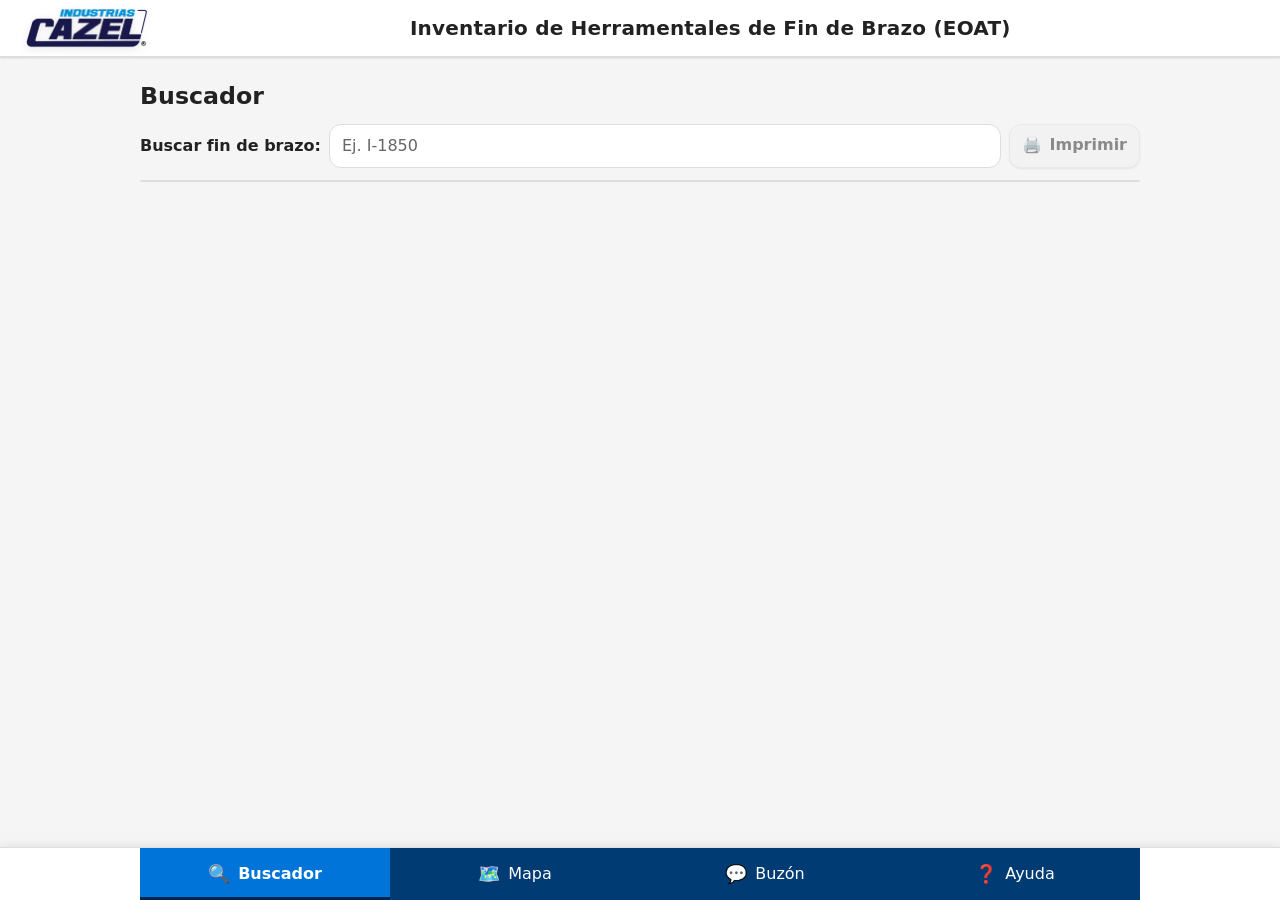
<file: index.html>
<!--
Proyecto: Sistema de Inventario Digital EOAT
Autor:
  Ing. José Antonio Guzmán Trujillo
  Becario de Procesos | Industrias Cazel
  tecnicosprocesos@cazel.mx
  2026
-->

<!doctype html>
<html lang="es-MX">
  <!-- Head -->
  <head>
    <meta charset="UTF-8" />
    <meta
      name="viewport"
      content="width=device-width, initial-scale=1, viewport-fit=cover, interactive-widget=resizes-content"
    />
    <meta
      name="description"
      content="Sistema de búsqueda de herramental fin de brazo para los almacenes de EOAT de Industrias Cazel"
    />
    <!-- Title -->
    <title>Inventario EOAT | Cazel</title>
    <!-- Stylesheet -->
    <link rel="stylesheet" href="./styles.css" />
    <link rel="stylesheet" href="./mapa.css" />
    <!-- Print Sheet-->
    <link rel="stylesheet" href="./print.css" media="print" />
    <!-- Icon -->
    <link rel="icon" href="./assets/MainIcon.ico" type="image/x-icon" />
    <!-- Manifest -->
    <link rel="manifest" href="./manifest.webmanifest" />
    <!-- Theme colors (light/dark) -->
    <meta name="color-scheme" content="light dark" />
  </head>
  <!-- Body -->
  <body>
    <!-- Header -->
    <header class="site-header">
      <!-- Logo -->
      <div id="cazel-logo-wrapper">
        <img
          id="cazel-logo"
          class="logo"
          src="./assets/LogoCazel.webp"
          alt="Logo Industrias Cazel"
          loading="eager"
        />
      </div>
      <!-- Title -->
      <h1 class="site-title">
        Inventario de Herramentales de Fin de Brazo (EOAT)
      </h1>
    </header>
    <!-- Main -->
    <main id="app-content" class="main-content" tabindex="-1">
      <noscript class="no-js-warning">
        <div role="alert">
          Esta aplicación requiere JavaScript para funcionar. Por favor,
          habilítalo en tu navegador.
        </div>
      </noscript>
      <!-- Screen 1: Search Screen -->
      <section id="search-screen" class="screen">
        <h2>Buscador</h2>
        <div class="controls-container">
          <label for="eoat-search">Buscar fin de brazo:</label>
          <input
            type="search"
            id="eoat-search"
            placeholder="Ej. I-1850"
            autocomplete="off"
            enterkeyhint="search"
            spellcheck="false"
          />
          <button type="button" id="print-btn" class="btn btn--secondary" disabled>
            <span class="icon">🖨️</span>
            <span><strong>Imprimir</strong></span>
          </button>
        </div>
        <span id="results-counter" aria-live="polite"> </span>
        <div
          id="results-table-container"
          role="region"
          aria-label="Resultados del buscador"
          tabindex="0"
        >
          <table id="results-table" class="hidden">
            <thead>
              <tr>
                <th scope="col" class="column">Fin De Brazo</th>
                <th scope="col" class="column">Nave</th>
                <th scope="col" class="column">Columna</th>
                <th scope="col" class="column">Fila</th>
                <th scope="col" class="column">Info</th>
              </tr>
            </thead>
            <tbody></tbody>
          </table>
        </div>
      </section>
      <!-- Screen 2: Interactive EOAT map, mobile-first -->
      <section id="map-screen" class="screen hidden eoat-map" aria-label="Mapa de almacenes">
        <div class="map-tabs" role="group" aria-label="Almacenes">
          <button type="button" class="btn btn--secondary" data-map-warehouse="almacen-n1" aria-pressed="true">Nave 1</button>
          <button type="button" class="btn btn--secondary" data-map-warehouse="almacen-n23" aria-pressed="false">Naves 2 y 3</button>
        </div>
        <p id="eoat-map-status" class="map-status hidden" role="status" aria-live="polite"></p>
        <p id="eoat-map-error" class="map-error hidden" role="alert"></p>
        <div id="eoat-map-panel" class="map-canvas" aria-busy="true">
          <div id="eoat-map-viewport" class="map-viewport" role="region" tabindex="0"
               aria-label="Mapa interactivo: toca un rack, desliza para mover y pellizca para ampliar">
            <svg id="eoat-map-svg" xmlns="http://www.w3.org/2000/svg"
                 role="group" aria-labelledby="eoat-map-svg-title eoat-map-svg-desc"
                 preserveAspectRatio="xMidYMid meet"></svg>
          </div>
        </div>
      </section>
      <!-- Screen 3: Inbox screen -->
      <section id="inbox-screen" class="screen hidden">
        <h2>Buzón</h2>
        <p>
          Utiliza este formulario para reportar problemas, sugerencias o
          informar si un fin de brazo (EOAT) no aparece en el sistema.
        </p>
        <div id="inbox-form-container">
          <form id="inbox-form">
            <label for="tipo">Tipo de mensaje:</label>
            <select id="tipo" name="Tipo" required>
              <option value="Queja">Queja</option>
              <option value="Sugerencia">Sugerencia</option>
              <option value="EOAT no registrado">EOAT no registrado</option>
            </select>
            <label for="eoat-numero">Fin de brazo (si aplica):</label>
            <input
              type="text"
              id="eoat-numero"
              name="EOAT"
              placeholder="Ej. I-1850"
              autocomplete="off"
              spellcheck="false"
            />
            <label for="mensaje">Mensaje:</label>
            <textarea
              id="mensaje"
              name="Mensaje"
              rows="4"
              placeholder="Describe el problema o sugerencia"
            ></textarea>
            <button type="submit" class="btn btn--secondary">
              <span class="icon">📧</span>
              <span><strong>Enviar</strong></span>
            </button>
          </form>
        </div>
      </section>
      <!-- Screen 4: Help screen -->
      <section id="help-screen" class="screen hidden">
        <h2>Ayuda</h2>
        <details>
          <summary>¿Cómo se usa el buscador?</summary>
          <p>
            Escribe el número del fin de brazo (EOAT) en el campo de búsqueda
            (por ejemplo, "I-1850"). Los resultados aparecerán automáticamente
            en la tabla. Después, puedes dar click en el botón de info para ver
            más detalles del fin de brazo.
          </p>
        </details>
        <details>
          <summary>¿Qué información muestra el buscador?</summary>
          <p>
            El buscador muestra la ubicación del fin de brazo en el almacén.
          </p>
          <ul>
            <li>
              <strong>Nave:</strong> Nave donde usualmente se utiliza el fin de
              brazo.
            </li>
            <li>
              <strong>Columna:</strong> Columna del rack donde está almacenado.
            </li>
            <li>
              <strong>Fila:</strong> Nivel del rack donde está colocado. La
              <strong>fila 1</strong> corresponde al nivel de hasta
              <strong>arriba</strong> del rack. Las filas continúan en orden
              descendente.
            </li>
          </ul>
        </details>
        <details>
          <summary>
            ¿Qué hacer si un fin de brazo no aparece en el buscador?
          </summary>
          <p>
            Primero verifica que el número de molde esté escrito correctamente.
            Por ejemplo: <strong>"I-1850"</strong>.
          </p>
          <p>
            Si el EOAT no aparece en el sistema, utiliza la sección
            <strong>Buzón</strong> para reportarlo y que pueda agregarse a la
            base de datos.
          </p>
        </details>
        <details>
          <summary>
            ¿Qué hacer si el fin de brazo no está en el rack indicado?
          </summary>
          <p>Es posible que el EOAT esté montado en una máquina.</p>
          <p>
            Por favor recuerda
            <strong>colocar los fines de brazo en su lugar</strong>
            correspondiente en el rack al terminar de utilizarlos.
          </p>
        </details>
        <details>
          <summary>¿Por qué no aparece la foto del fin de brazo?</summary>
          <p>
            No todos los fines de brazo cuentan con fotografía en la base de
            datos. Las fotos se irán agregando progresivamente.
          </p>
        </details>
        <details>
          <summary>¿Cómo usar el buzón?</summary>
          <p>En la sección <strong>Buzón</strong> puedes enviar:</p>
          <ul>
            <li>Quejas</li>
            <li>Sugerencias</li>
            <li>Reportes de EOAT que no estén en la base de datos</li>
          </ul>
          <p>
            Solo llena el formulario y presiona <strong>Enviar</strong>. El
            mensaje será enviado al correo del área responsable.
          </p>
          <p>
            <em
              >*Asegúrate de configurar tu correo en tu celular para que se abra
              automáticamente al enviar el formulario.</em
            >
          </p>
        </details>
        <p>
          Para más información, contacta a
          <strong>
            <a href="mailto:tecnicosprocesos@cazel.mx"
              >Ing. José Guzmán | Becario de Procesos</a
            ></strong
          >
        </p>
        <p class="admin-update-link">
          <a href="./admin.html">⚙️ Actualizar la base de datos</a>
        </p>
      </section>
    </main>
    <!-- Details Popup-->
    <section
      id="details-popup"
      class="popup hidden"
      role="dialog"
      aria-modal="true"
      aria-label="Detalles del fin de brazo"
    >
      <div class="popup-panel">
        <div id="popup-content"></div>
        <button type="button" id="close-popup-btn" class="btn btn--secondary">
          <span class="icon">❌</span>
          <span><strong>Cerrar</strong></span>
        </button>
      </div>
    </section>
    <!-- Rack detail popup. EOAT individual details still use #details-popup. -->
    <section id="eoat-rack-popup" class="map-popup hidden" role="dialog" aria-modal="true"
             aria-labelledby="eoat-rack-title" tabindex="-1">
      <div class="map-popup-panel">
        <header class="map-popup-header">
          <h2 id="eoat-rack-title">Columna</h2>
          <button type="button" id="eoat-rack-close" class="map-popup-close" aria-label="Cerrar detalle">&#215;</button>
        </header>
        <div id="eoat-rack-levels" class="map-popup-content"></div>
      </div>
    </section>
    <!-- Footer -->
    <footer class="site-footer">
      <!-- Main Navigation -->
      <nav class="navbar" aria-label="Navegación principal">
        <button type="button" id="search-screen-btn" class="btn btn--primary active">
          <span class="icon nav-icon">🔍</span>
          <span>Buscador</span>
        </button>
        <button type="button" id="map-screen-btn" class="btn btn--primary">
          <span class="icon nav-icon">🗺️</span>
          <span>Mapa</span>
        </button>
        <button type="button" id="inbox-screen-btn" class="btn btn--primary">
          <span class="icon nav-icon">💬</span>
          <span>Buzón</span>
        </button>
        <button type="button" id="help-screen-btn" class="btn btn--primary">
          <span class="icon nav-icon">❓</span>
          <span>Ayuda</span>
        </button>
      </nav>
    </footer>
    <!-- Scripts -->
    <script src="./mapa-config.js" defer></script>
    <script src="./mapa-model.js" defer></script>
    <script src="./mapa.js" defer></script>
    <script src="main.js" defer></script>
  </body>
</html>
</file>
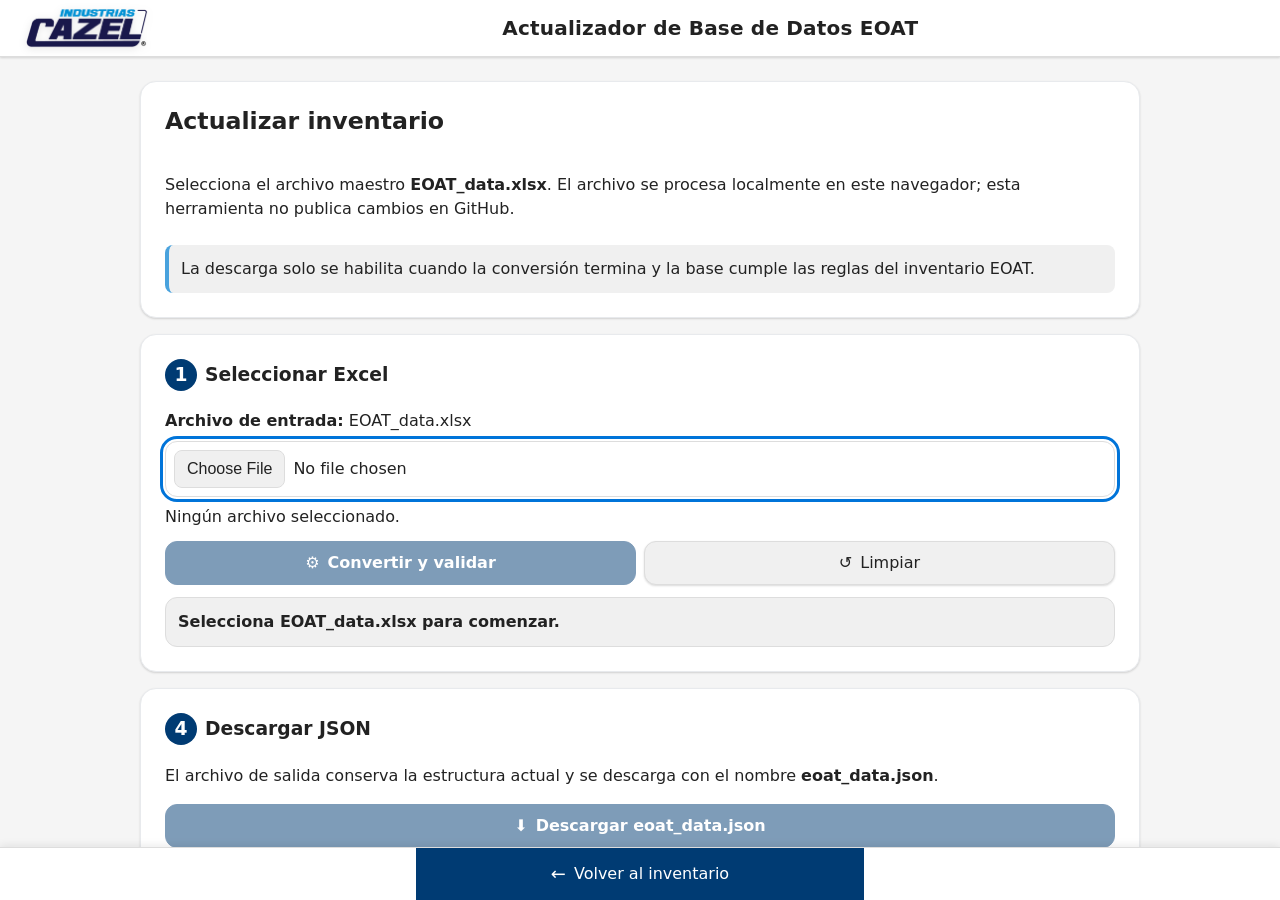
<file: admin.html>
<!doctype html>
<html lang="es-MX">
  <head>
    <meta charset="UTF-8" />
    <meta
      name="viewport"
      content="width=device-width, initial-scale=1, viewport-fit=cover, interactive-widget=resizes-content"
    />
    <meta
      name="description"
      content="Actualizador local de la base de datos del inventario EOAT de Industrias Cazel"
    />
    <title>Actualizar Base EOAT | Cazel</title>
    <link rel="stylesheet" href="./styles.css" />
    <link rel="stylesheet" href="./admin.css" />
    <link rel="icon" href="./assets/MainIcon.ico" type="image/x-icon" />
    <meta name="color-scheme" content="light dark" />
  </head>
  <body>
    <header class="site-header">
      <div id="cazel-logo-wrapper">
        <img
          id="cazel-logo"
          class="logo"
          src="./assets/LogoCazel.webp"
          alt="Logo Industrias Cazel"
          loading="eager"
        />
      </div>
      <h1 class="site-title">Actualizador de Base de Datos EOAT</h1>
    </header>

    <main id="admin-content" class="main-content" tabindex="-1">
      <noscript class="no-js-warning">
        <div role="alert">
          Esta herramienta requiere JavaScript para leer el Excel y generar el JSON.
        </div>
      </noscript>

      <section class="screen admin-screen" aria-labelledby="admin-title">
        <div class="admin-card admin-intro">
          <h2 id="admin-title">Actualizar inventario</h2>
          <p>
            Selecciona el archivo maestro <strong>EOAT_data.xlsx</strong>. El archivo se procesa
            localmente en este navegador; esta herramienta no publica cambios en GitHub.
          </p>
          <p class="admin-note">
            La descarga solo se habilita cuando la conversión termina y la base cumple las
            reglas del inventario EOAT.
          </p>
        </div>

        <section class="admin-card" aria-labelledby="select-title">
          <h3 id="select-title"><span class="admin-step-label">1</span>Seleccionar Excel</h3>
          <div class="file-picker">
            <label for="excel-file"><strong>Archivo de entrada:</strong> EOAT_data.xlsx</label>
            <input
              id="excel-file"
              type="file"
              accept=".xlsx,application/vnd.openxmlformats-officedocument.spreadsheetml.sheet"
            />
            <span id="file-summary">Ningún archivo seleccionado.</span>
          </div>
          <div class="admin-actions">
            <button id="convert-btn" type="button" class="btn btn--primary" disabled>
              <span aria-hidden="true">⚙️</span>
              <span><strong>Convertir y validar</strong></span>
            </button>
            <button id="reset-btn" type="button" class="btn btn--secondary">
              <span aria-hidden="true">↺</span>
              <span>Limpiar</span>
            </button>
          </div>
          <div
            id="admin-status"
            class="admin-status"
            role="status"
            aria-live="polite"
            aria-atomic="true"
          >
            Selecciona EOAT_data.xlsx para comenzar.
          </div>
        </section>

        <section id="validation-card" class="admin-card hidden" aria-labelledby="validation-title">
          <h3 id="validation-title"><span class="admin-step-label">2</span>Validación</h3>
          <div id="validation-summary"></div>
          <details id="validation-details" class="admin-details hidden">
            <summary>Ver incidencias</summary>
            <ul id="validation-list" class="validation-list"></ul>
          </details>
        </section>

        <section id="comparison-card" class="admin-card hidden" aria-labelledby="comparison-title">
          <h3 id="comparison-title"><span class="admin-step-label">3</span>Comparación con la base actual</h3>
          <p id="comparison-note"></p>
          <div class="admin-grid" aria-label="Resumen de cambios">
            <div class="admin-metric admin-metric--new">
              <strong id="metric-new">0</strong>
              <span>Nuevos</span>
            </div>
            <div class="admin-metric admin-metric--modified">
              <strong id="metric-modified">0</strong>
              <span>Modificados</span>
            </div>
            <div class="admin-metric admin-metric--removed">
              <strong id="metric-removed">0</strong>
              <span>Eliminados</span>
            </div>
            <div class="admin-metric admin-metric--same">
              <strong id="metric-same">0</strong>
              <span>Sin cambios</span>
            </div>
          </div>
          <details id="changes-details" class="admin-details hidden">
            <summary>Ver detalle de cambios</summary>
            <div class="admin-table-wrap">
              <table class="admin-table">
                <thead>
                  <tr>
                    <th scope="col">Tipo</th>
                    <th scope="col">EOAT / espacio</th>
                    <th scope="col">Detalle</th>
                  </tr>
                </thead>
                <tbody id="changes-body"></tbody>
              </table>
            </div>
          </details>
        </section>

        <section id="download-card" class="admin-card" aria-labelledby="download-title">
          <h3 id="download-title"><span class="admin-step-label">4</span>Descargar JSON</h3>
          <p>
            El archivo de salida conserva la estructura actual y se descarga con el nombre
            <strong>eoat_data.json</strong>.
          </p>
          <div class="admin-actions">
            <button id="download-btn" type="button" class="btn btn--primary" disabled>
              <span aria-hidden="true">⬇️</span>
              <span><strong>Descargar eoat_data.json</strong></span>
            </button>
          </div>
          <p class="admin-download-note">
            Después de descargarlo, reemplaza manualmente <strong>data/eoat_data.json</strong>
            en tu copia local o en el repositorio de GitHub. Esta página no escribe en GitHub.
          </p>
        </section>
      </section>
    </main>

    <footer class="site-footer admin-footer">
      <nav class="navbar" aria-label="Navegación administrativa">
        <a class="btn btn--primary" href="./index.html">
          <span class="icon nav-icon" aria-hidden="true">←</span>
          <span>Volver al inventario</span>
        </a>
      </nav>
    </footer>

    <script src="./assets/vendor/jszip.min.js"></script>
    <script src="./eoat-xlsx-reader.js"></script>
    <script src="./eoat-converter.js"></script>
    <script src="./eoat-validator.js"></script>
    <script src="./admin.js" defer></script>
  </body>
</html>
</file>
<file: styles.css>
/*
Proyecto: Sistema de Inventario Digital EOAT
Autor:
    Ing. José Antonio Guzmán Trujillo
    Becario de Procesos | Industrias Cazel
    tecnicosprocesos@cazel.mx
    2026
*/

/* VARIABLES DE DISENO */

:root {
  /* Type scale */

  --fs-200: 0.75rem;
  --fs-300: 0.875rem;
  --fs-400: 1rem;
  --fs-500: 1.125rem;
  --fs-600: 1.25rem;
  --fs-700: 1.5rem;
  --fs-800: 2rem;
  --fs-900: 2.5rem;

  /* Spacing scale */

  --space-1: 4px;
  --space-2: 8px;
  --space-3: 12px;
  --space-4: 16px;
  --space-5: 20px;
  --space-6: 24px;
  --space-8: 32px;
  --space-10: 40px;
  --space-12: 48px;
  --space-16: 64px;

  /* Radii */

  --radius-sm: 8px;
  --radius: 12px;
  --radius-lg: 16px;
  --radius-xl: 20px;

  /* Shadows */

  --shadow-sm: 0 1px 3px rgba(0, 0, 0, 0.05), 0 1px 2px rgba(0, 0, 0, 0.1);

  --shadow: 0 4px 6px rgba(0, 0, 0, 0.05), 0 10px 15px rgba(0, 0, 0, 0.1);

  --shadow-lg: 0 10px 25px rgba(0, 0, 0, 0.1), 0 20px 40px rgba(0, 0, 0, 0.06);

  --shadow-xl: 0 25px 50px rgba(0, 0, 0, 0.15);

  /* Borders */

  --border-0: 0.5px solid var(--color-border);
  --border-1: 1px solid var(--color-border);
  --border-2: 2px solid var(--color-border);
  --border-3: 3px solid var(--color-border);

  /* Colors */

  --color-primary: #003b73;
  --color-primary-light: #0059b3;
  --color-primary-dark: #00264d;

  --color-accent: #0074d9;
  --color-accent-light: #3399ff;
  --color-accent-dark: #1976d2;

  --color-bg: #f5f5f5;
  --color-surface: #ffffff;
  --color-surface-muted: #f0f0f0;
  --color-surface-hover: #e8eaed;

  --color-text: #222222;
  --color-text-muted: #666666;
  --color-text-inverse: #ffffff;

  --color-border: #dddddd;
  --color-border-light: #e8eaed;

  --color-success: #2ecc71;
  --color-warning: #f39c12;
  --color-danger: #c0392b;
  --color-info: #49a2dd;

  /* Transitions */
  --transition-fast: 150ms cubic-bezier(0.4, 0, 0.2, 1);
  --transition-base: 250ms cubic-bezier(0.4, 0, 0.2, 1);
  --transition-slow: 350ms cubic-bezier(0.4, 0, 0.2, 1);

  /* Layout: no depende de una altura estimada del footer. */
  --content-max-width: 1000px;
  --page-padding: clamp(12px, 2.5vw, 24px);
}


/* =================================================
   1. BASE Y ESTRUCTURA DE LA APLICACION
   ================================================= */

*,
*::before,
*::after {
  box-sizing: border-box;
}

html {
  height: 100%;
  overflow: hidden;
  -webkit-text-size-adjust: 100%;
  text-size-adjust: 100%;
}

body {
  margin: 0;
  width: 100%;
  min-width: 0;
  height: 100vh;
  height: var(--app-height, 100dvh);
  display: grid;
  grid-template-columns: minmax(0, 1fr);
  grid-template-rows: auto minmax(0, 1fr) auto;
  overflow: hidden;
  font-family: "Inter", system-ui, -apple-system, "Segoe UI", Roboto, Arial, sans-serif;
  line-height: 1.5;
  background: var(--color-bg);
  color: var(--color-text);
  -webkit-font-smoothing: antialiased;
  -moz-osx-font-smoothing: grayscale;
}

button,
input,
select,
textarea {
  font: inherit;
  color: inherit;
}

button {
  cursor: pointer;
}

img {
  display: block;
  max-width: 100%;
  height: auto;
}

/* Header y footer son filas propias: solo main tiene scroll vertical. */
.site-header {
  display: flex;
  align-items: center;
  gap: clamp(8px, 2vw, 16px);
  min-width: 0;
  padding: var(--space-2) var(--page-padding);
  padding-top: calc(var(--space-2) + env(safe-area-inset-top, 0px));
  padding-right: max(var(--page-padding), env(safe-area-inset-right, 0px));
  padding-left: max(var(--page-padding), env(safe-area-inset-left, 0px));
  background: var(--color-surface);
  border-bottom: var(--border-1);
  box-shadow: var(--shadow-sm);
  position: relative;
  z-index: 10;
}

.site-title {
  flex: 1;
  min-width: 0;
  margin: 0;
  font-size: clamp(1rem, 0.75rem + 1vw, 1.25rem);
  line-height: 1.3;
  text-align: center;
  letter-spacing: 0.2px;
  overflow-wrap: anywhere;
}

#cazel-logo-wrapper {
  flex: 0 0 auto;
  display: flex;
  align-items: center;
  justify-content: center;
  max-width: 28%;
}

.logo {
  width: auto;
  max-height: 40px;
  object-fit: contain;
  filter: drop-shadow(0 2px 4px rgba(0, 0, 0, 0.1));
}

.main-content {
  min-height: 0;
  min-width: 0;
  width: 100%;
  overflow-y: auto;
  overflow-x: hidden;
  overscroll-behavior-y: contain;
  -webkit-overflow-scrolling: touch;
  padding: var(--page-padding);
  padding-right: max(var(--page-padding), env(safe-area-inset-right, 0px));
  padding-left: max(var(--page-padding), env(safe-area-inset-left, 0px));
  scroll-padding-block: var(--space-4);
}

.screen {
  display: block;
  width: 100%;
  max-width: var(--content-max-width);
  min-width: 0;
  margin-inline: auto;
  animation: screenIn var(--transition-fast);
}

.screen h2 {
  margin: 0 0 var(--space-3);
  font-size: clamp(1.125rem, 1rem + 0.6vw, 1.5rem);
  line-height: 1.3;
}

@keyframes screenIn {
  from { opacity: 0; }
  to { opacity: 1; }
}

/* =================================================
   2. CONTROLES Y BOTONES
   ================================================= */

.controls-container {
  display: flex;
  flex-wrap: wrap;
  align-items: center;
  gap: var(--space-2);
  margin-bottom: var(--space-3);
}

.controls-container > label {
  flex: 1 0 100%;
  font-size: var(--fs-300);
  font-weight: 600;
}

#eoat-search {
  flex: 1 1 10rem;
  width: 100%;
  min-width: 0;
  min-height: 44px;
  padding: var(--space-2) var(--space-3);
  /* 1rem tambien evita el zoom automatico habitual al enfocar en iOS. */
  font-size: var(--fs-400);
  border-radius: var(--radius);
  border: var(--border-1);
  background: var(--color-surface);
  transition: border-color var(--transition-fast), box-shadow var(--transition-fast);
}

#eoat-search:focus {
  border-color: var(--color-accent);
  box-shadow: 0 0 0 3px rgba(33, 150, 243, 0.15);
}

#eoat-search::placeholder,
#inbox-form input::placeholder,
#inbox-form textarea::placeholder {
  color: var(--color-text-muted);
  opacity: 1;
}

.btn {
  display: inline-flex;
  align-items: center;
  justify-content: center;
  gap: var(--space-2);
  min-height: 44px;
  min-width: 0;
  padding: var(--space-2) var(--space-3);
  border: 1px solid transparent;
  border-radius: var(--radius);
  font-size: var(--fs-400);
  line-height: 1.3;
  text-align: center;
  touch-action: manipulation;
  transition: background-color var(--transition-fast), border-color var(--transition-fast);
}

#print-btn {
  flex: 0 0 auto;
}

.btn--primary {
  background: var(--color-primary);
  color: var(--color-text-inverse);
}

.btn--secondary {
  background: var(--color-surface-muted);
  color: var(--color-text);
  border: var(--border-1);
  box-shadow: var(--shadow-sm);
}

.btn:disabled {
  opacity: 0.5;
  cursor: not-allowed;
}

:where(button, input, select, textarea, summary, a, [tabindex]):focus-visible {
  outline: 3px solid var(--color-accent);
  outline-offset: 2px;
}

.info-btn {
  display: inline-flex;
  align-items: center;
  justify-content: center;
  min-width: 40px;
  min-height: 40px;
  padding: var(--space-1);
  border: 0;
  border-radius: var(--radius-sm);
  background: linear-gradient(135deg, var(--color-info), var(--color-accent));
  color: var(--color-text-inverse);
  box-shadow: var(--shadow-sm);
  touch-action: manipulation;
}

/* =================================================
   3. RESULTADOS: SIN LIMITES DE ALTURA CALCULADOS
   ================================================= */

#results-counter {
  display: block;
  margin-bottom: var(--space-3);
  font-weight: 700;
}

#results-counter:empty {
  margin: 0;
}

#results-table-container {
  width: 100%;
  min-width: 0;
  max-height: none;
  overflow-x: auto;
  /* Sin altura limitada: el scroll vertical permanece en main. */
  overscroll-behavior-x: contain;
  border: var(--border-1);
  border-radius: var(--radius);
}

#results-table {
  width: 100%;
  min-width: 20rem;
  border-collapse: collapse;
  background: var(--color-surface);
  font-size: var(--fs-300);
}

#results-table th,
#results-table td {
  border: var(--border-1);
  padding: 6px;
  text-align: center;
  vertical-align: middle;
}

#results-table th {
  background: var(--color-surface-muted);
  text-transform: uppercase;
  line-height: 1.3;
}

#results-table td:first-child {
  font-weight: 600;
}

#results-table td:first-child,
#results-table td:nth-child(2),
#results-table td:nth-child(3) {
  white-space: nowrap;
}

#results-table td:last-child {
  width: 1%;
}

#results-table tbody tr:nth-child(even) {
  background: var(--color-surface-muted);
}

.nave-1 {
  background: rgba(192, 57, 43, 0.15);
  color: #b43126;
  font-weight: 700;
}

.nave-2 {
  background: rgba(41, 128, 185, 0.15);
  color: #216997;
  font-weight: 700;
}

.nave-3 {
  background: rgba(39, 174, 96, 0.15);
  color: #18743f;
  font-weight: 700;
}

.no-bg {
  background: none !important;
  padding: 0 !important;
  border: 0 !important;
  box-shadow: none !important;
}

/* =================================================
   4. BUZON, MAPAS Y AYUDA
   ================================================= */

#inbox-form-container,
#map-container,
#help-screen {
  min-width: 0;
  padding: clamp(12px, 2.5vw, 24px);
  background: var(--color-surface);
  border-radius: var(--radius-lg);
  border: 1px solid var(--color-border-light);
  box-shadow: var(--shadow-sm);
}

#inbox-form {
  display: flex;
  flex-direction: column;
  gap: var(--space-2);
}

#inbox-form label:not(:first-child) {
  margin-top: var(--space-2);
}

#inbox-form input,
#inbox-form textarea,
#inbox-form select {
  width: 100%;
  min-width: 0;
  min-height: 44px;
  padding: var(--space-3);
  border-radius: var(--radius);
  border: var(--border-1);
  font-size: var(--fs-400);
  color: var(--color-text);
  background: var(--color-surface);
}

#inbox-form textarea {
  resize: vertical;
  min-height: 8rem;
  max-width: 100%;
}

#inbox-form :is(input, textarea, select):focus {
  border-color: var(--color-accent);
}

#inbox-form button[type="submit"] {
  align-self: flex-start;
  margin-top: var(--space-2);
}

#map-container {
  display: grid;
  grid-template-columns: minmax(0, 1fr);
  gap: var(--space-6);
  text-align: center;
}

.map-figure {
  margin: 0;
  min-width: 0;
}

#map-image-N1,
#map-image-N23 {
  width: 100%;
  height: auto;
  margin-bottom: var(--space-2);
}

figcaption {
  font-size: var(--fs-300);
  overflow-wrap: anywhere;
}

details {
  margin-bottom: var(--space-3);
  padding: var(--space-3);
  border: 1px solid var(--color-border-light);
  border-radius: var(--radius);
  background: var(--color-surface-muted);
}

details[open] {
  background: var(--color-surface);
  border-color: var(--color-accent);
}

summary {
  cursor: pointer;
  font-weight: 700;
  overflow-wrap: anywhere;
}

#help-screen p,
#help-screen li,
#inbox-screen > p {
  overflow-wrap: anywhere;
}

#help-screen ul {
  padding-inline-start: var(--space-6);
}

#help-screen > p:last-of-type {
  padding-top: var(--space-3);
  border-top: var(--border-1);
}

#help-screen a {
  color: var(--color-accent-dark);
  text-underline-offset: 3px;
  font-weight: 600;
}

/* =================================================
   5. FICHA: FUERA DEL CONTENEDOR CON SCROLL
   ================================================= */

.popup {
  position: fixed;
  inset: 0;
  height: 100vh;
  height: var(--app-height, 100dvh);
  display: flex;
  align-items: center;
  justify-content: center;
  min-height: 0;
  padding: var(--space-3);
  padding-top: max(var(--space-3), env(safe-area-inset-top, 0px));
  padding-right: max(var(--space-3), env(safe-area-inset-right, 0px));
  padding-bottom: max(var(--space-3), env(safe-area-inset-bottom, 0px));
  padding-left: max(var(--space-3), env(safe-area-inset-left, 0px));
  overflow: hidden;
  overscroll-behavior: contain;
  background: rgba(0, 0, 0, 0.55);
  z-index: 1000;
}

.popup-panel {
  display: flex;
  flex-direction: column;
  min-height: 0;
  width: 100%;
  max-width: 440px;
  max-height: 100%;
  overflow: hidden;
  background: var(--color-surface);
  border: 1px solid var(--color-border-light);
  border-radius: var(--radius-lg);
  box-shadow: var(--shadow-xl);
  animation: screenIn var(--transition-fast);
}

#popup-content {
  min-height: 0;
  overflow-y: auto;
  overscroll-behavior: contain;
  padding: clamp(12px, 3vw, 24px);
  text-align: center;
  overflow-wrap: anywhere;
}

#popup-content h3 {
  margin: 0 0 var(--space-3);
  padding-bottom: var(--space-3);
  border-bottom: 3px solid var(--color-accent);
  font-size: var(--fs-700);
  color: var(--color-primary-dark);
}

.eoat-image {
  max-width: 100%;
  max-height: 200px;
  width: auto;
  height: auto;
  object-fit: contain;
  margin: var(--space-3) auto;
}

#close-popup-btn {
  flex: 0 0 auto;
  align-self: center;
  min-width: 140px;
  margin: var(--space-3);
}

/* =================================================
   6. NAVEGACION: SIEMPRE EN SU FILA, NUNCA SUPERPUESTA
   ================================================= */

.site-footer {
  position: relative;
  min-width: 0;
  width: 100%;
  padding-right: env(safe-area-inset-right, 0px);
  padding-bottom: env(safe-area-inset-bottom, 0px);
  padding-left: env(safe-area-inset-left, 0px);
  background: var(--color-surface);
  border-top: var(--border-1);
  box-shadow: 0 -2px 8px rgba(0, 0, 0, 0.08);
  z-index: 20;
}

.navbar {
  display: grid;
  grid-template-columns: repeat(4, minmax(0, 1fr));
  width: 100%;
  max-width: var(--content-max-width);
  margin-inline: auto;
}

.navbar .btn {
  flex-direction: column;
  gap: 2px;
  min-width: 0;
  min-height: 52px;
  padding: 6px 4px;
  border: 0;
  border-radius: 0;
  font-size: 0.8125rem;
  line-height: 1.3;
}

.navbar .btn span {
  max-width: 100%;
  white-space: normal;
  overflow-wrap: anywhere;
}

.navbar .nav-icon {
  font-size: 1.125rem;
  line-height: 1.2;
}

.navbar .btn.active {
  background: var(--color-accent);
  color: var(--color-text-inverse);
  box-shadow: inset 0 -3px 0 var(--color-primary-dark);
  font-weight: 700;
}

.navbar .btn:focus-visible {
  outline: 3px solid var(--color-text-inverse);
  outline-offset: -4px;
}

.no-js-warning > div {
  max-width: var(--content-max-width);
  padding: var(--space-3);
  margin: 0 auto var(--space-3);
  border: 2px solid var(--color-danger);
  background: var(--color-surface);
}

/* =================================================
   7. AJUSTES PROGRESIVOS, SIN MAX-WIDTH SUPERPUESTOS
   ================================================= */

@media (min-width: 40rem) {
  .controls-container > label {
    flex: 0 0 auto;
    font-size: var(--fs-400);
  }

  .navbar .btn {
    flex-direction: row;
    gap: var(--space-2);
    font-size: var(--fs-400);
  }
}

@media (min-width: 64rem) {
  #results-table {
    font-size: var(--fs-400);
  }

  #results-table th,
  #results-table td {
    padding: var(--space-2);
  }
}

/* Ventanas bajas: conservar espacio util sin ocultar controles. */
@media (max-height: 30rem) {
  .site-header {
    padding-top: max(var(--space-1), env(safe-area-inset-top, 0px));
    padding-bottom: var(--space-1);
  }

  .logo {
    max-height: 32px;
  }

  .main-content {
    padding-top: var(--space-2);
    padding-bottom: var(--space-2);
  }

  .screen h2 {
    margin-bottom: var(--space-2);
    font-size: var(--fs-500);
  }

  .navbar .btn {
    flex-direction: row;
    gap: var(--space-1);
    min-height: 44px;
  }
}

@media (hover: hover) and (pointer: fine) {
  .btn--primary:not(:disabled):hover {
    background: var(--color-primary-light);
  }

  .btn--secondary:not(:disabled):hover {
    background: var(--color-surface-hover);
    border-color: var(--color-accent);
  }

  .navbar .btn.active:hover {
    background: var(--color-accent-light);
  }

  #results-table tbody tr:hover {
    background: rgba(0, 116, 217, 0.1);
  }
}

/* =================================================
   8. TEMA OSCURO Y MOVIMIENTO REDUCIDO
   ================================================= */

@media (prefers-color-scheme: dark) {
  :root {
    --color-primary-light: #42a5f5;
    --color-primary-dark: #5b9cff;
    --color-accent: #2196f3;
    --color-accent-light: #64b5f6;
    --color-accent-dark: #72b3ff;
    --color-bg: #121212;
    --color-surface: #1e1e1e;
    --color-surface-muted: #2a2a2a;
    --color-surface-hover: #2d333d;
    --color-text: #f5f5f5;
    --color-text-muted: #b5b5b5;
    --color-border: #444444;
    --color-border-light: #363d47;
    --color-success: #34a853;
    --color-warning: #fbbc04;
    --color-danger: #ea4335;
    --color-info: #4285f4;
  }

  .nave-1 {
    background: rgba(231, 76, 60, 0.2);
    color: #ff9e95;
  }

  .nave-2 {
    background: rgba(52, 152, 219, 0.2);
    color: #88c8ff;
  }

  .nave-3 {
    background: rgba(46, 204, 113, 0.2);
    color: #79dda2;
  }

  #cazel-logo-wrapper {
    filter: invert(1) grayscale(100%) brightness(150%);
  }
}

@media (prefers-reduced-motion: reduce) {
  *,
  *::before,
  *::after {
    animation: none !important;
    transition: none !important;
    scroll-behavior: auto !important;
  }
}

/* El JS conserva su contrato: ocultar/mostrar mediante classList. */
.hidden,
.popup.hidden,
.screen.hidden {
  display: none !important;
}

/* =================================================
   9. COMPATIBILIDAD CON print.css EXISTENTE
   Deshacer el app shell para que no recorte las paginas impresas.
   ================================================= */

@media print {
  html,
  body {
    display: block !important;
    width: auto !important;
    height: auto !important;
    min-height: 0 !important;
    max-height: none !important;
    overflow: visible !important;
  }

  .main-content,
  .screen,
  #results-table-container {
    width: 100% !important;
    min-width: 0 !important;
    max-width: none !important;
    height: auto !important;
    min-height: 0 !important;
    max-height: none !important;
    overflow: visible !important;
    margin: 0 !important;
  }

  .main-content {
    padding: 0 !important;
  }

  .site-header {
    position: static !important;
    padding: 0 0 12px !important;
  }

  .site-footer,
  .popup {
    display: none !important;
  }

  #results-table {
    min-width: 0 !important;
  }
}
</file>
<file: mapa.css>
/* Inventario EOAT v3.0 - Mobile-first map. Only warehouse tabs and SVG visible. */
#map-screen.eoat-map {
  width: 100%; max-width: none; height: 100%; min-height: 0;
  display: flex; flex-direction: column; gap: 8px;
}
.eoat-map .map-toolbar {
  display: flex; flex-wrap: wrap; align-items: center;
  flex: 0 0 auto; gap: 8px; min-width: 0;
}
.eoat-map .map-tabs {
  display: grid; grid-template-columns: repeat(2,minmax(0,1fr)); gap: 8px;
  flex: 1 1 320px; min-width: 0; margin: 0;
}
.eoat-map .map-zoom-row {
  display: flex; align-items: center; justify-content: flex-end;
  flex: 0 0 auto; gap: 8px; margin-left: auto;
}
.eoat-map .map-zoom-label {
  font-size: .875rem; font-weight: 600; color: var(--color-text);
}
.eoat-map .map-zoom-select {
  min-height: 44px; width: 102px; max-width: 100%;
  padding: 7px 10px; border: var(--border-1);
  border-radius: var(--radius); background: var(--color-surface);
  color: var(--color-text); font: inherit; font-size: 1rem;
}
.eoat-map .map-tabs .btn {
  min-width: 0; min-height: 44px; padding: 7px 10px;
  font-size: clamp(.83rem,2.8vw,1rem); line-height: 1.2;
  white-space: normal; border-radius: var(--radius);
}
.eoat-map .map-tabs [aria-pressed="true"] {
  background: var(--color-primary); color: var(--color-text-inverse);
  border-color: var(--color-primary); font-weight: 700;
}
.eoat-map .map-status, .eoat-map .map-error {
  flex: 0 0 auto; margin: 0; padding: 8px 10px;
  border: var(--border-1); border-radius: var(--radius-sm);
  background: var(--color-surface); font-size: .82rem;
  overflow-wrap: anywhere;
}
.eoat-map .map-error { border-color: var(--color-danger); }
.eoat-map .map-canvas { flex: 1 1 auto; display: flex; min-width: 0; min-height: 0; }
.eoat-map .map-viewport {
  width: 100%; height: 100%; min-width: 0; min-height: 160px;
  overflow-x: scroll; overflow-y: scroll; position: relative;
  background: var(--color-surface); border: var(--border-1);
  border-radius: var(--radius-lg);
  touch-action: pan-x pan-y; overscroll-behavior: contain;
  -webkit-overflow-scrolling: touch;
  scrollbar-width: auto;
  scrollbar-color: var(--color-text-muted) var(--color-surface-muted);
  -webkit-user-select: none; user-select: none;
  -webkit-tap-highlight-color: transparent;
}
/* Fixed SVG pixel size is assigned by mapa.js: both scroll axes can overflow. */
.eoat-map #eoat-map-svg { display: block; max-width: none; min-width: 0; flex: none; }
.eoat-map .map-viewport::-webkit-scrollbar { width: 12px; height: 12px; }
.eoat-map .map-viewport::-webkit-scrollbar-thumb {
  background: var(--color-text-muted); border: 3px solid var(--color-surface-muted);
  border-radius: 10px;
}
.eoat-map .map-viewport::-webkit-scrollbar-track { background: var(--color-surface-muted); }
.eoat-map .map-viewport::-webkit-scrollbar-corner { background: var(--color-surface-muted); }
.eoat-map .map-rack-n1 { --rack-tone: #b43126; --rack-fill: #f8dfdc; }
.eoat-map .map-rack-n2 { --rack-tone: #216997; --rack-fill: #dcecf7; }
.eoat-map .map-rack-n3 { --rack-tone: #18743f; --rack-fill: #def1e3; }
.eoat-map .map-rack { cursor: pointer; outline: none; }
.eoat-map .map-rack-outline { fill: var(--color-surface); stroke: var(--rack-tone); stroke-width: 1.5; }
.eoat-map .map-cell-bg { fill: var(--rack-fill); stroke: var(--color-surface); stroke-width: 2; }
.eoat-map .map-level-label { fill: var(--rack-tone); font: 600 16px system-ui,sans-serif; text-anchor: middle; dominant-baseline: middle; pointer-events: none; }
.eoat-map .map-level-value { fill: var(--color-text); font: 700 15px system-ui,sans-serif; text-anchor: middle; dominant-baseline: middle; pointer-events: none; }
.eoat-map .map-rack-label { fill: var(--rack-tone); font: 750 26px system-ui,sans-serif; text-anchor: middle; dominant-baseline: middle; pointer-events: none; }
.eoat-map .map-select-ring { fill: none; stroke: transparent; stroke-width: 4; vector-effect: non-scaling-stroke; pointer-events: none; }
.eoat-map .map-rack-selected .map-select-ring { stroke: var(--color-accent); }
.eoat-map .map-rack:focus-visible .map-select-ring { stroke: var(--color-text); stroke-dasharray: 5 3; }
.eoat-map .map-cell[data-status="unknown"] .map-cell-bg { fill: var(--color-surface-muted); stroke: var(--color-text-muted); stroke-dasharray: 3 2; }
.eoat-map .map-cell[data-status="waiting"] { opacity: .6; }
.eoat-map .map-cell[data-status="blocked"] .map-cell-bg { stroke: var(--color-text); stroke-dasharray: 4 2; }
.eoat-map .map-cell[data-status="review"] .map-cell-bg { stroke: var(--color-danger); stroke-width: 3; }
.eoat-map .map-area-label { fill: var(--color-text-muted); font: 500 19px system-ui,sans-serif; pointer-events: none; }
.eoat-map .map-landmark rect { fill: var(--color-surface); stroke: var(--color-text-muted); stroke-dasharray: 5 4; stroke-width: 1.5; }
.eoat-map .map-landmark text { fill: var(--color-text-muted); font: 500 17px system-ui,sans-serif; text-anchor: middle; dominant-baseline: middle; pointer-events: none; }

/* Rack popup: separate from the existing EOAT photograph popup. */
.map-popup {
  position: fixed; inset: 0; z-index: 900;
  display: flex; align-items: center; justify-content: center;
  padding: max(12px, env(safe-area-inset-top)) max(12px, env(safe-area-inset-right))
    max(12px, env(safe-area-inset-bottom)) max(12px, env(safe-area-inset-left));
  background: rgba(0,0,0,.55); overscroll-behavior: contain;
}
.map-popup.hidden { display: none !important; }
.map-popup-panel {
  display: flex; flex-direction: column; width: min(100%,520px); max-height: 88dvh; min-height: 0;
  background: var(--color-surface); color: var(--color-text);
  border: var(--border-1); border-radius: var(--radius-lg); box-shadow: var(--shadow-xl);
  overflow: hidden;
}
.map-popup-header {
  display: flex; align-items: center; justify-content: space-between;
  flex: 0 0 auto; gap: 12px; padding: 12px 14px;
  border-bottom: var(--border-1);
}
.map-popup-header h2 { min-width: 0; margin: 0; font-size: clamp(1.05rem,4.5vw,1.35rem); }
.map-popup-close {
  flex: 0 0 auto; display: grid; place-items: center;
  width: 44px; height: 44px; border: var(--border-1);
  border-radius: var(--radius-sm); background: var(--color-surface-muted);
  color: var(--color-text); font-size: 1.7rem; line-height: 1;
}
.map-popup-content {
  flex: 1 1 auto; min-height: 0; overflow: auto;
  padding: 12px; padding-bottom: max(12px,env(safe-area-inset-bottom));
  overscroll-behavior: contain; -webkit-overflow-scrolling: touch;
}
.map-popup-level {
  border: var(--border-1); background: var(--color-surface-muted);
  border-radius: var(--radius); padding: 12px; margin-bottom: 10px;
  overflow-wrap: anywhere;
}
.map-popup-level-selected { outline: 2px solid var(--color-accent); }
.map-popup-level-title { margin: 0 0 8px; font-size: 1rem; }
.map-popup-empty { margin: 0; font-size: .89rem; color: var(--color-text-muted); }
.map-popup-record {
  display: flex; flex-wrap: wrap; align-items: baseline; gap: 6px 10px;
  padding: 9px 0; border-top: 1px solid var(--color-border-light);
}
.map-popup-record:first-of-type { border-top: none; }
.map-eoat-button {
  min-height: 44px; padding: 7px 12px; border: var(--border-1);
  background: var(--color-surface); color: var(--color-accent-dark);
  font-weight: 700; border-radius: var(--radius-sm); font-size: 1rem;
}
.map-popup-description { font-size: .9rem; flex: 1 1 10rem; }
.map-popup-warning { color: var(--color-danger); font-size: .88rem; font-weight: 600; }

@media (max-width: 600px) {
  #map-screen.eoat-map { gap: 6px; }
  .eoat-map .map-toolbar, .eoat-map .map-tabs { gap: 6px; }
  .eoat-map .map-viewport { border-radius: 10px; }
  .map-popup { align-items: flex-end; padding: 0; }
  .map-popup-panel { width: 100%; max-height: min(85dvh,720px); border-radius: 18px 18px 0 0; }
}
@media (max-height: 400px) {
  .eoat-map .map-tabs .btn { min-height: 40px; padding: 4px 6px; }
  .eoat-map .map-zoom-select { min-height: 40px; padding: 4px 9px; }
  .map-popup-panel { max-height: 96dvh; }
}
@media (prefers-color-scheme: dark) {
  .eoat-map .map-rack-n1 { --rack-tone: #ff9e95; --rack-fill: #482d2a; }
  .eoat-map .map-rack-n2 { --rack-tone: #88c8ff; --rack-fill: #253c50; }
  .eoat-map .map-rack-n3 { --rack-tone: #79dda2; --rack-fill: #254333; }
}
@media (hover: hover) and (pointer: fine) {
  .eoat-map .map-rack:hover .map-select-ring { stroke: var(--color-accent); stroke-width: 2; }
  .map-popup-close:hover, .map-eoat-button:hover { border-color: var(--color-accent); background: var(--color-surface-hover); }
}
@media print {
  .map-popup, .eoat-map .map-tabs { display: none !important; }
  #map-screen.eoat-map { display: block !important; height: auto !important; }
  .eoat-map .map-viewport { height: 600px !important; }
}
</file>
<file: print.css>
/*
Proyecto: Sistema de Inventario Digital EOAT
Autor:
    Ing. José Antonio Guzmán Trujillo
    Becario de Procesos | Industrias Cazel
    tecnicosprocesos@cazel.mx
    2026
*/

@media print {
  /* =================================================
     1. RESET
     ================================================= */

  * {
    background: #fff !important;
    color: #000 !important;
    box-shadow: none !important;
    text-shadow: none !important;
  }

  /* =================================================
     2. OCULTAR ELEMENTOS NO NECESARIOS
     ================================================= */

  .site-footer,
  .controls-container,
  #map-screen,
  #inbox-screen,
  #help-screen,
  #details-popup,
  #print-btn,
  #search-screen h2 {
    display: none !important;
  }

  /* =================================================
     3. CONTENIDO
     ================================================= */

  #search-screen {
    display: block !important;
  }

  #results-counter {
    margin-bottom: 10px;
    font-weight: bold;
  }

  /* =================================================
     4. TABLA
     ================================================= */

  #results-table-container {
    overflow: visible !important;
    border: none;
  }

  #results-table {
    width: 100%;
    border-collapse: collapse;
    font-size: 11pt;
  }

  /* Repetir encabezado de tabla en cada página */

  thead {
    display: table-header-group;
  }

  /* Evitar cortes de lineas */

  tr {
    page-break-inside: avoid;
  }

  /* Encabezados */

  #results-table th {
    border: 1px solid #000;
    padding: 6px;
    font-weight: bold;
    text-align: center;
  }

  /* Celdas */

  #results-table td {
    border: 1px solid #000;
    padding: 6px;
    text-align: center;
  }

  /* Primera columna destacada */

  #results-table td:first-child {
    text-align: left;
    font-weight: bold;
  }

  #results-table td:nth-child(2) {
    font-style: italic;
    font-weight: normal;
  }

  /* =================================================
     5. OCULTAR BOTÓN DE INFO
     ================================================= */

  .info-btn {
    display: none !important;
  }

  #results-table th:last-child,
  #results-table td:last-child {
    display: none !important;
  }

  /* =================================================
     6. CONFIGURACIÓN DE PÁGINA
     ================================================= */

  @page {
    margin: 20mm 15mm;
  }
}
</file>
<file: admin.css>
/* Estilos exclusivos de admin.html. Reutiliza variables y componentes de styles.css. */

.admin-screen {
  display: grid;
  gap: var(--space-4);
}

.admin-screen h2,
.admin-screen h3,
.admin-screen p {
  overflow-wrap: anywhere;
}

.admin-card {
  min-width: 0;
  padding: clamp(14px, 3vw, 24px);
  border: 1px solid var(--color-border-light);
  border-radius: var(--radius-lg);
  background: var(--color-surface);
  box-shadow: var(--shadow-sm);
}

.admin-card > :first-child {
  margin-top: 0;
}

.admin-card > :last-child {
  margin-bottom: 0;
}

.admin-intro {
  display: grid;
  gap: var(--space-2);
}

.admin-note {
  margin: 0;
  padding: var(--space-3);
  border-left: 4px solid var(--color-info);
  border-radius: var(--radius-sm);
  background: var(--color-surface-muted);
}

.admin-step-label {
  display: inline-flex;
  align-items: center;
  justify-content: center;
  min-width: 2rem;
  min-height: 2rem;
  margin-right: var(--space-2);
  border-radius: 999px;
  background: var(--color-primary);
  color: var(--color-text-inverse);
  font-weight: 700;
}

.file-picker {
  display: grid;
  gap: var(--space-2);
}

.file-picker input[type="file"] {
  width: 100%;
  min-height: 44px;
  padding: var(--space-2);
  border: var(--border-1);
  border-radius: var(--radius);
  background: var(--color-surface);
}

.file-picker input[type="file"]::file-selector-button {
  min-height: 38px;
  margin-right: var(--space-2);
  padding: var(--space-2) var(--space-3);
  border: 1px solid var(--color-border);
  border-radius: var(--radius-sm);
  background: var(--color-surface-muted);
  color: var(--color-text);
  cursor: pointer;
}

.admin-actions {
  display: flex;
  flex-wrap: wrap;
  gap: var(--space-2);
  margin-top: var(--space-3);
}

.admin-actions .btn {
  flex: 1 1 14rem;
}

.admin-actions .btn--primary {
  border-color: var(--color-primary);
}

.admin-status {
  margin-top: var(--space-3);
  padding: var(--space-3);
  border: var(--border-1);
  border-radius: var(--radius);
  background: var(--color-surface-muted);
  font-weight: 600;
}

.admin-status[data-state="success"] {
  border-color: var(--color-success);
}

.admin-status[data-state="warning"] {
  border-color: var(--color-warning);
}

.admin-status[data-state="error"] {
  border-color: var(--color-danger);
}

.admin-status[data-state="working"] {
  border-color: var(--color-info);
}

.admin-grid {
  display: grid;
  grid-template-columns: repeat(2, minmax(0, 1fr));
  gap: var(--space-2);
  margin-top: var(--space-3);
}

.admin-metric {
  min-width: 0;
  padding: var(--space-3);
  border: var(--border-1);
  border-radius: var(--radius);
  background: var(--color-surface-muted);
  text-align: center;
}

.admin-metric strong {
  display: block;
  font-size: clamp(1.25rem, 4vw, 1.75rem);
  line-height: 1.1;
}

.admin-metric span {
  display: block;
  margin-top: var(--space-1);
  font-size: var(--fs-300);
  color: var(--color-text-muted);
}

.admin-metric--new strong { color: var(--color-success); }
.admin-metric--modified strong { color: var(--color-warning); }
.admin-metric--removed strong { color: var(--color-danger); }
.admin-metric--same strong { color: var(--color-info); }

.admin-details {
  margin-top: var(--space-3);
}

.admin-details ul {
  margin-bottom: 0;
  padding-inline-start: var(--space-6);
}

.admin-details li {
  margin-bottom: var(--space-2);
  overflow-wrap: anywhere;
}

.validation-list {
  max-height: 18rem;
  overflow: auto;
  padding-right: var(--space-2);
}

.validation-list .error-item {
  color: var(--color-danger);
}

.validation-list .warning-item {
  color: var(--color-warning);
}

.admin-table-wrap {
  width: 100%;
  overflow-x: auto;
  border: var(--border-1);
  border-radius: var(--radius);
}

.admin-table {
  width: 100%;
  min-width: 40rem;
  border-collapse: collapse;
  background: var(--color-surface);
}

.admin-table th,
.admin-table td {
  padding: var(--space-2);
  border-bottom: var(--border-1);
  text-align: left;
  vertical-align: top;
  overflow-wrap: anywhere;
}

.admin-table th {
  background: var(--color-surface-muted);
}

.admin-table tr:last-child td {
  border-bottom: 0;
}

.admin-footer .navbar {
  grid-template-columns: minmax(0, 1fr);
  max-width: 28rem;
}

.admin-footer .navbar .btn {
  text-decoration: none;
}

.admin-download-note {
  margin-top: var(--space-3);
  font-size: var(--fs-300);
  color: var(--color-text-muted);
}

@media (min-width: 40rem) {
  .admin-grid {
    grid-template-columns: repeat(4, minmax(0, 1fr));
  }
}
</file>
